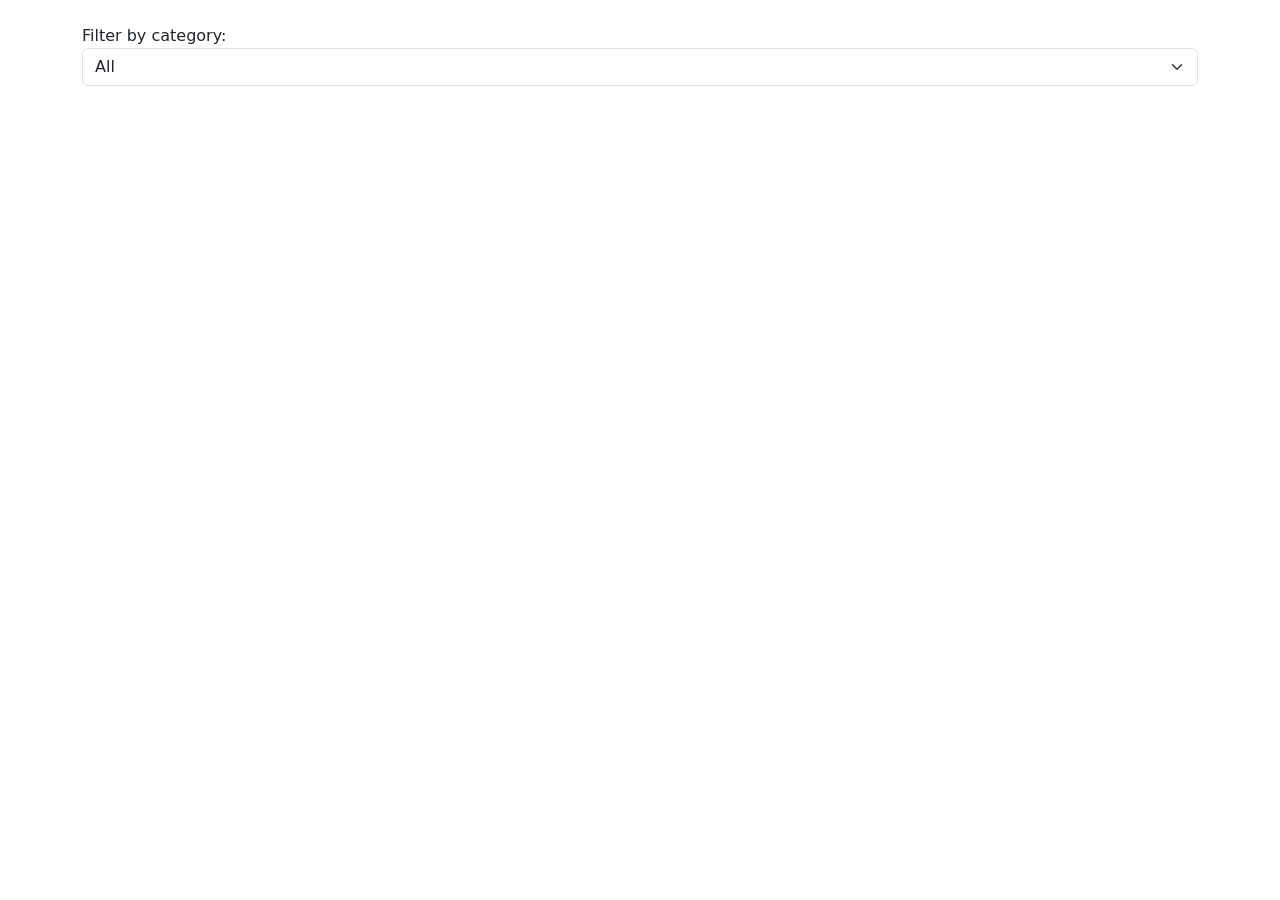
<file: LabEx10/index.html>
<!DOCTYPE html>
<html lang="en">
<head>
  <meta charset="UTF-8">
  <meta name="viewport" content="width=device-width, initial-scale=1">
  <title>Fake E-Commerce Store</title>
  <link href="https://cdn.jsdelivr.net/npm/bootstrap@5.3.3/dist/css/bootstrap.min.css" rel="stylesheet">
</head>
<body>

  <div class="container mt-4">


    <label for="category-select">Filter by category:</label>
    <select id="category-select" class="form-select mb-4">
      <option value="all">All</option>
    </select>

    
    <div class="row" id="product-list"></div>

  </div>

  
  <template id="product-template">
    <div class="col-12 col-sm-6 col-lg-3 mb-4">
      <div class="card">
        <img src="" class="card-img-top product-image" alt="Product image">
        <div class="card-body">
          <h5 class="card-title product-title"></h5>
          <p class="card-text product-price"></p>
          <p class="card-text product-description"></p>
        </div>
      </div>
    </div>
  </template>

  <script src="script.js"></script>
</body>
</html>
</file>
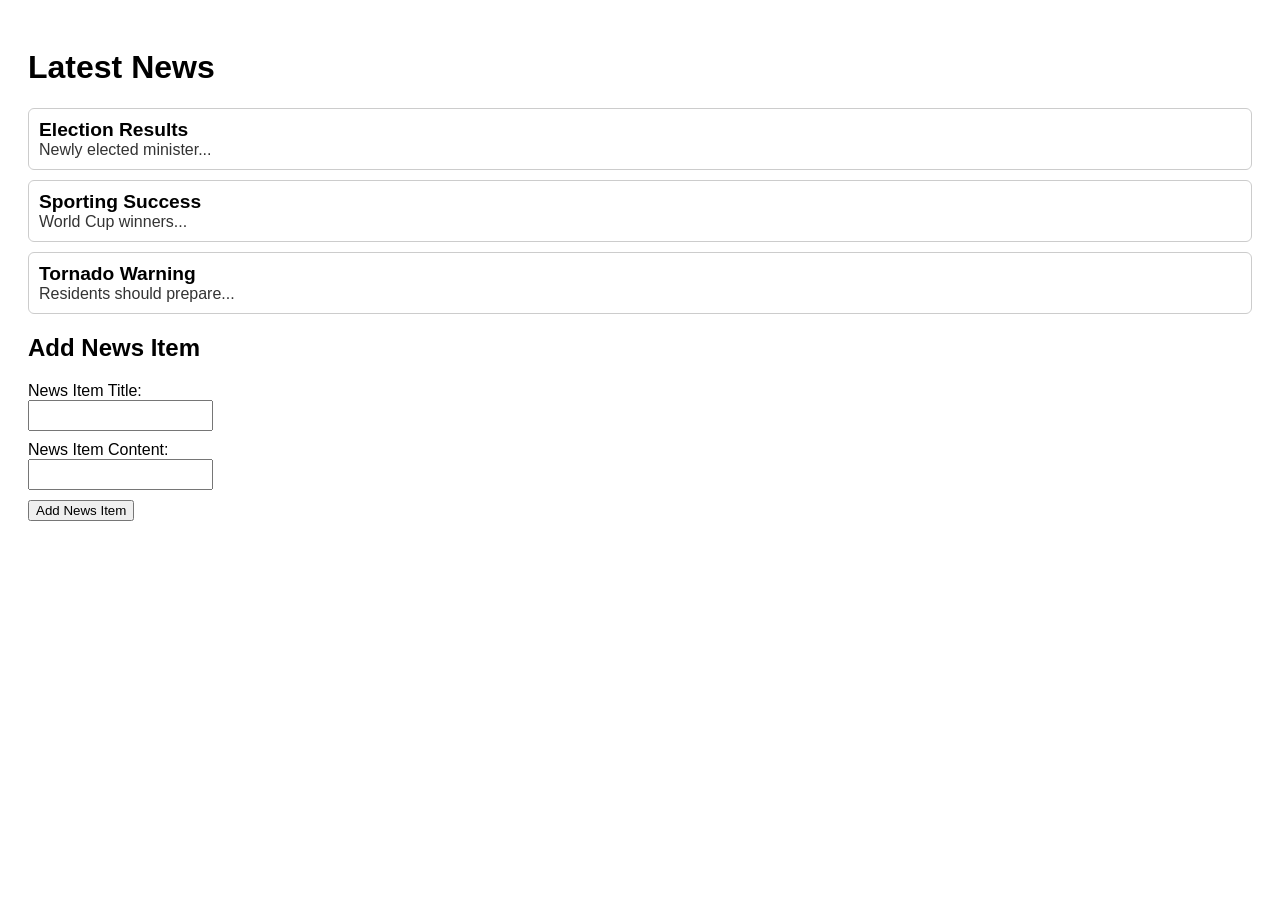
<file: LabEx5/index.html>
<!DOCTYPE html>
<html lang="en">
<head>
  <meta charset="UTF-8">
  <title>News</title>
  <link rel="stylesheet" href="style.css">
</head>
<body>

  <h1>Latest News</h1>

  
  <template id="news-template">
    <div class="news-card">
      <div class="news-title"></div>
      <div class="news-content"></div>
    </div>
  </template>

  
  <div id="news-list"></div>

  
  <h2>Add News Item</h2>
  <label for="title-input">News Item Title:</label>
  <input type="text" id="title-input">

  <label for="content-input">News Item Content:</label>
  <input type="text" id="content-input">

  <button id="add-news-btn">Add News Item</button>

  <script src="script.js"></script>
</body>
</html>
</file>
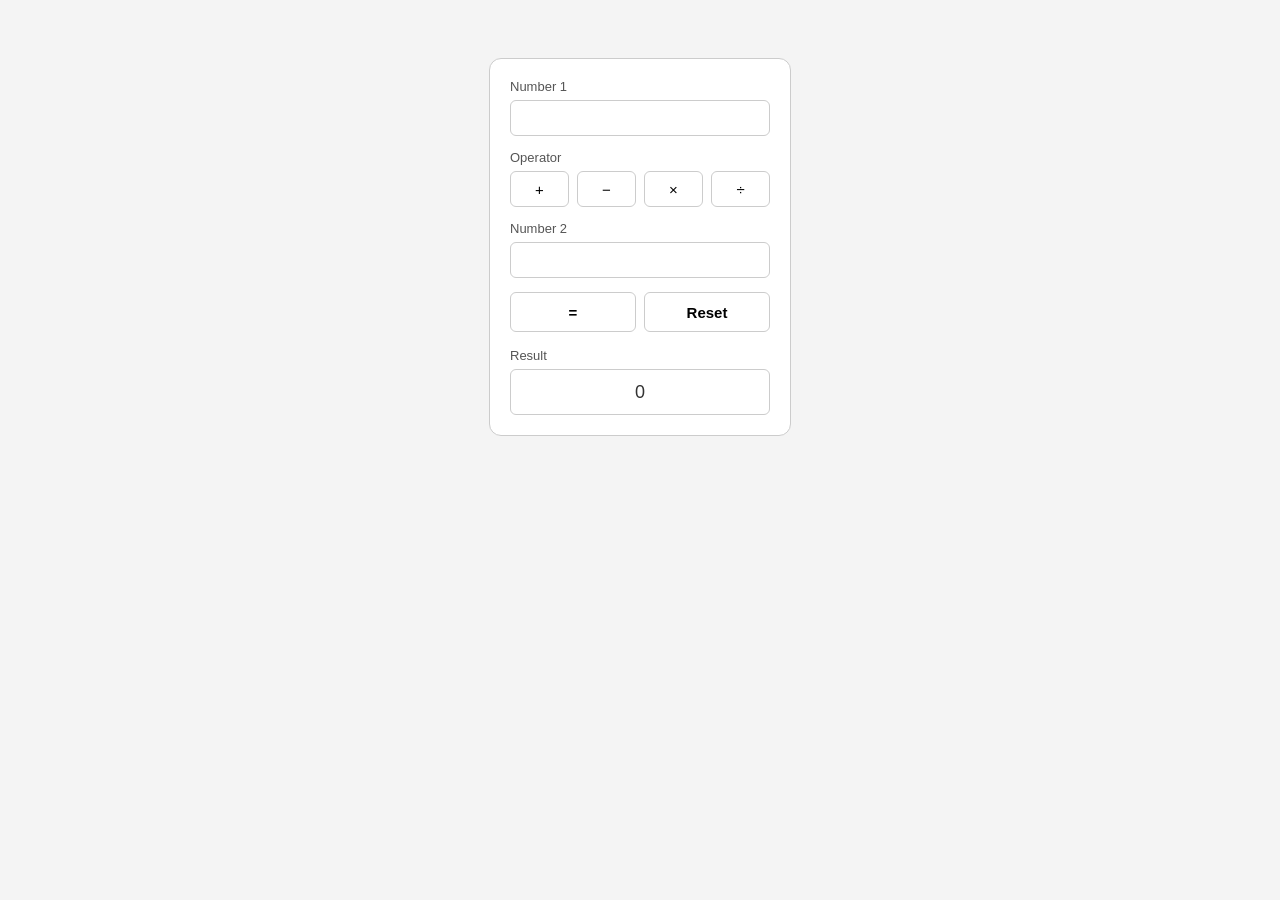
<file: LabEx2/LabEx2.html>
<!DOCTYPE html>
<html lang="en">
<head>
  <meta charset="UTF-8">
  <title>Calculator</title>
  <link rel="stylesheet" href="style.css">
</head>
<body>

  <div class="calculator">

    <label for="num1">Number 1</label>
    <input type="text" inputmode="decimal" id="num1">

    <label>Operator</label>
    <div class="operators">
      <button class="op-btn" data-op="+">+</button>
      <button class="op-btn" data-op="-">−</button>
      <button class="op-btn" data-op="*">×</button>
      <button class="op-btn" data-op="/">÷</button>
    </div>

    <label for="num2">Number 2</label>
    <input type="text" inputmode="decimal" id="num2">

    <div class="actions">
      <button id="equals-btn">=</button>
      <button id="reset-btn">Reset</button>
    </div>

    <label>Result</label>
    <div id="result">0</div>

  </div>

  <script src="script.js"></script>
</body>
</html>
</file>
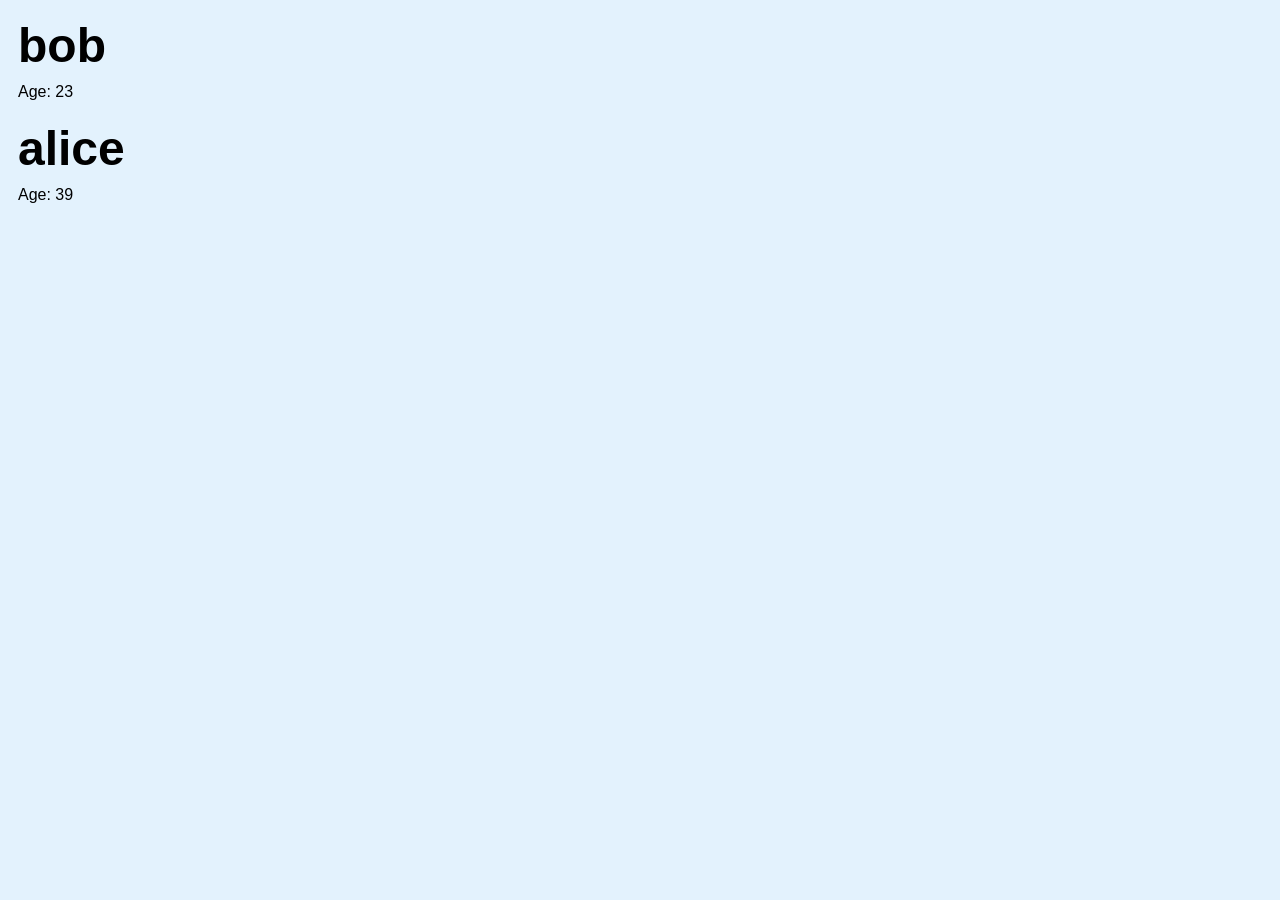
<file: LabEx3/cards.html>
<!DOCTYPE html>
<html>
<head>
    <style>
        body {
            font-family: Arial, Helvetica, sans-serif;
            background-color: #e3f2fd;
        }
        .card {
            padding: 10px;
        }
        .card-title {
            font-weight: 600;
            font-size: 3em;
            padding: 0 0 10px 0;
        }
        .card-description {
            font-weight: 400;
            font-size: 2em;
        }
    </style>
</head>
<body>


    <template id="card-template">
        <div class="card">
            <div class="card-body">
                <div class="card-title"></div>
                <div class="card-text"></div>
            </div>
        </div>
    </template>

    <!-- Cards get inserted here -->
    <div id="card-list"></div>

    <script>
        
        function addCard(title, text) {
            // clone the template
            const template = document.getElementById("card-template")
                .content.cloneNode(true);

            
            template.querySelector('.card-title').innerText = title;
            template.querySelector('.card-text').innerText = text;

            
            document.querySelector('#card-list')
                .appendChild(template);
        }

        
        const data = [
            { name: 'bob', age: 23 },
            { name: 'alice', age: 39 }
        ];


        data.forEach(person => {
            addCard(person.name, "Age: " + person.age);
        });
    </script>
</body>
</html>
</file>
<file: LabEx5/style.css>
body {
  font-family: Arial, sans-serif;
  padding: 20px;
}

.news-card {
  border: 1px solid #ccc;
  border-radius: 6px;
  padding: 10px;
  margin-bottom: 10px;
}

.news-title {
  font-weight: bold;
  font-size: 1.2em;
}

.news-content {
  font-size: 1em;
  color: #333;
}

input {
  display: block;
  margin-bottom: 10px;
  padding: 6px;
}
</file>
<file: LabEx2/style.css>
body {
  font-family: Arial, sans-serif;
  display: flex;
  justify-content: center;
  padding-top: 50px;
  background-color: #f4f4f4;
}

.calculator {
  width: 260px;
  background-color: #ffffff;
  border: 1px solid #ccc;
  border-radius: 12px;
  padding: 20px;
}

label {
  display: block;
  font-size: 13px;
  color: #555;
  margin-bottom: 6px;
}

input {
  width: 100%;
  height: 36px;
  border: 1px solid #ccc;
  border-radius: 6px;
  margin-bottom: 14px;
  padding: 0 8px;
  font-size: 15px;
  box-sizing: border-box;
}

.operators {
  display: grid;
  grid-template-columns: repeat(4, 1fr);
  gap: 8px;
  margin-bottom: 14px;
}

.op-btn {
  height: 36px;
  border: 1px solid #ccc;
  border-radius: 6px;
  background-color: #fff;
  font-size: 15px;
  cursor: pointer;
}

.op-btn:hover {
  background-color: #eee;
}

.op-btn.selected {
  background-color: #333;
  color: #fff;
}

.actions {
  display: grid;
  grid-template-columns: 1fr 1fr;
  gap: 8px;
  margin-bottom: 16px;
}

.actions button {
  height: 40px;
  border: 1px solid #ccc;
  border-radius: 6px;
  background-color: #fff;
  font-size: 15px;
  font-weight: bold;
  cursor: pointer;
}

.actions button:hover {
  background-color: #eee;
}

#result {
  height: 44px;
  border: 1px solid #ccc;
  border-radius: 6px;
  display: flex;
  align-items: center;
  justify-content: center;
  font-size: 18px;
  color: #333;
}
</file>
